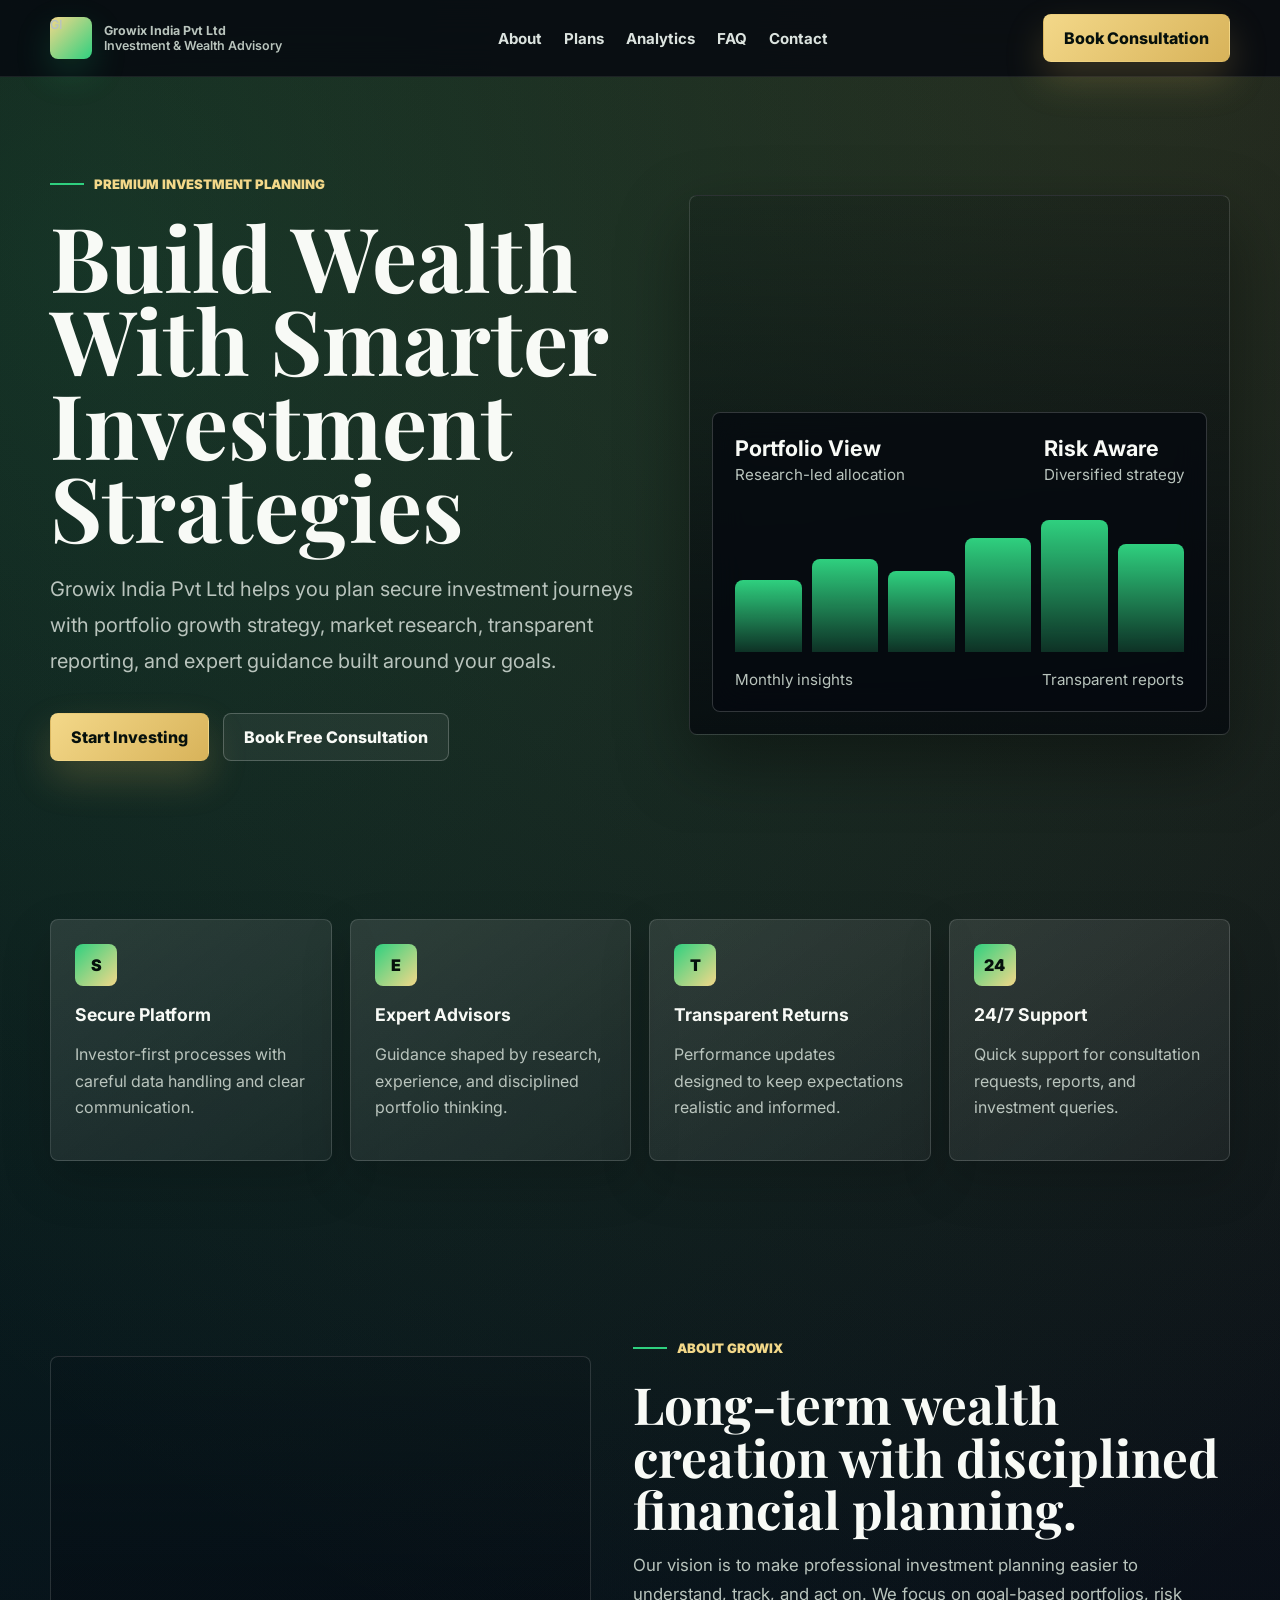
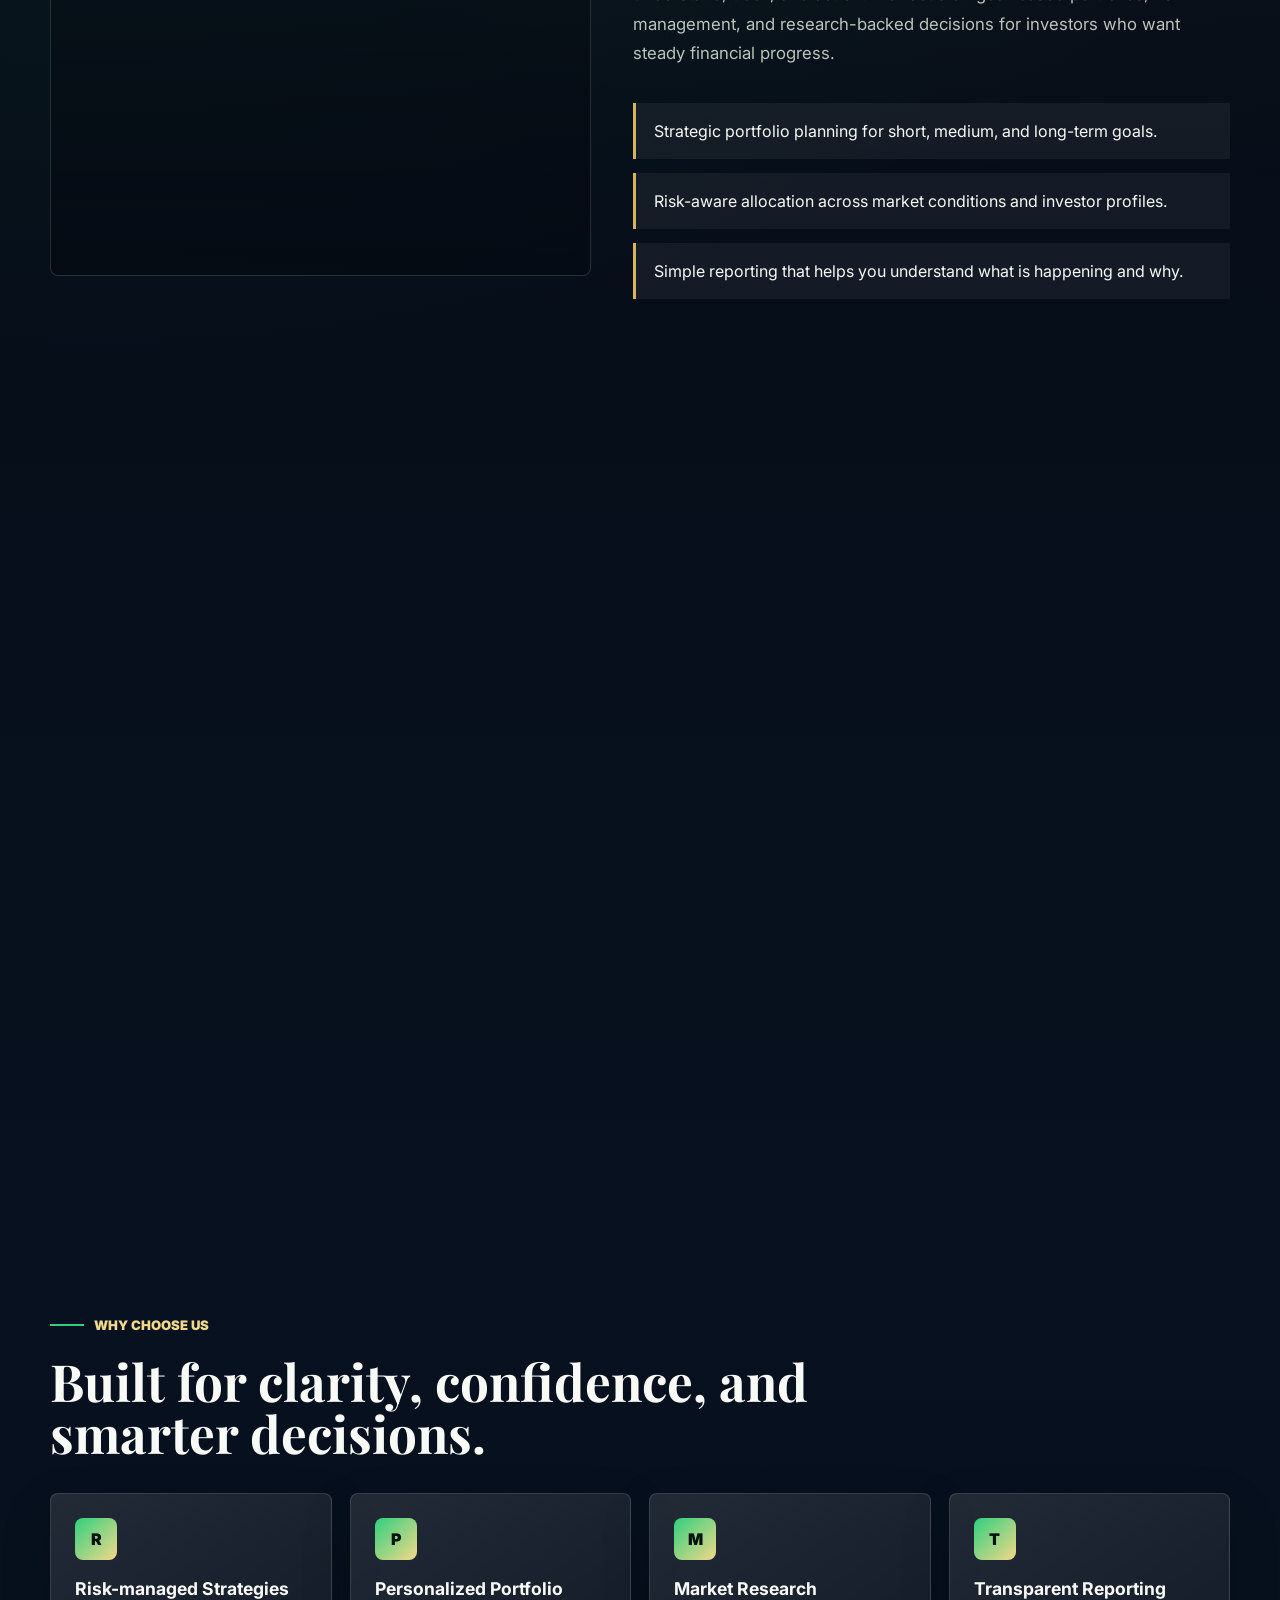
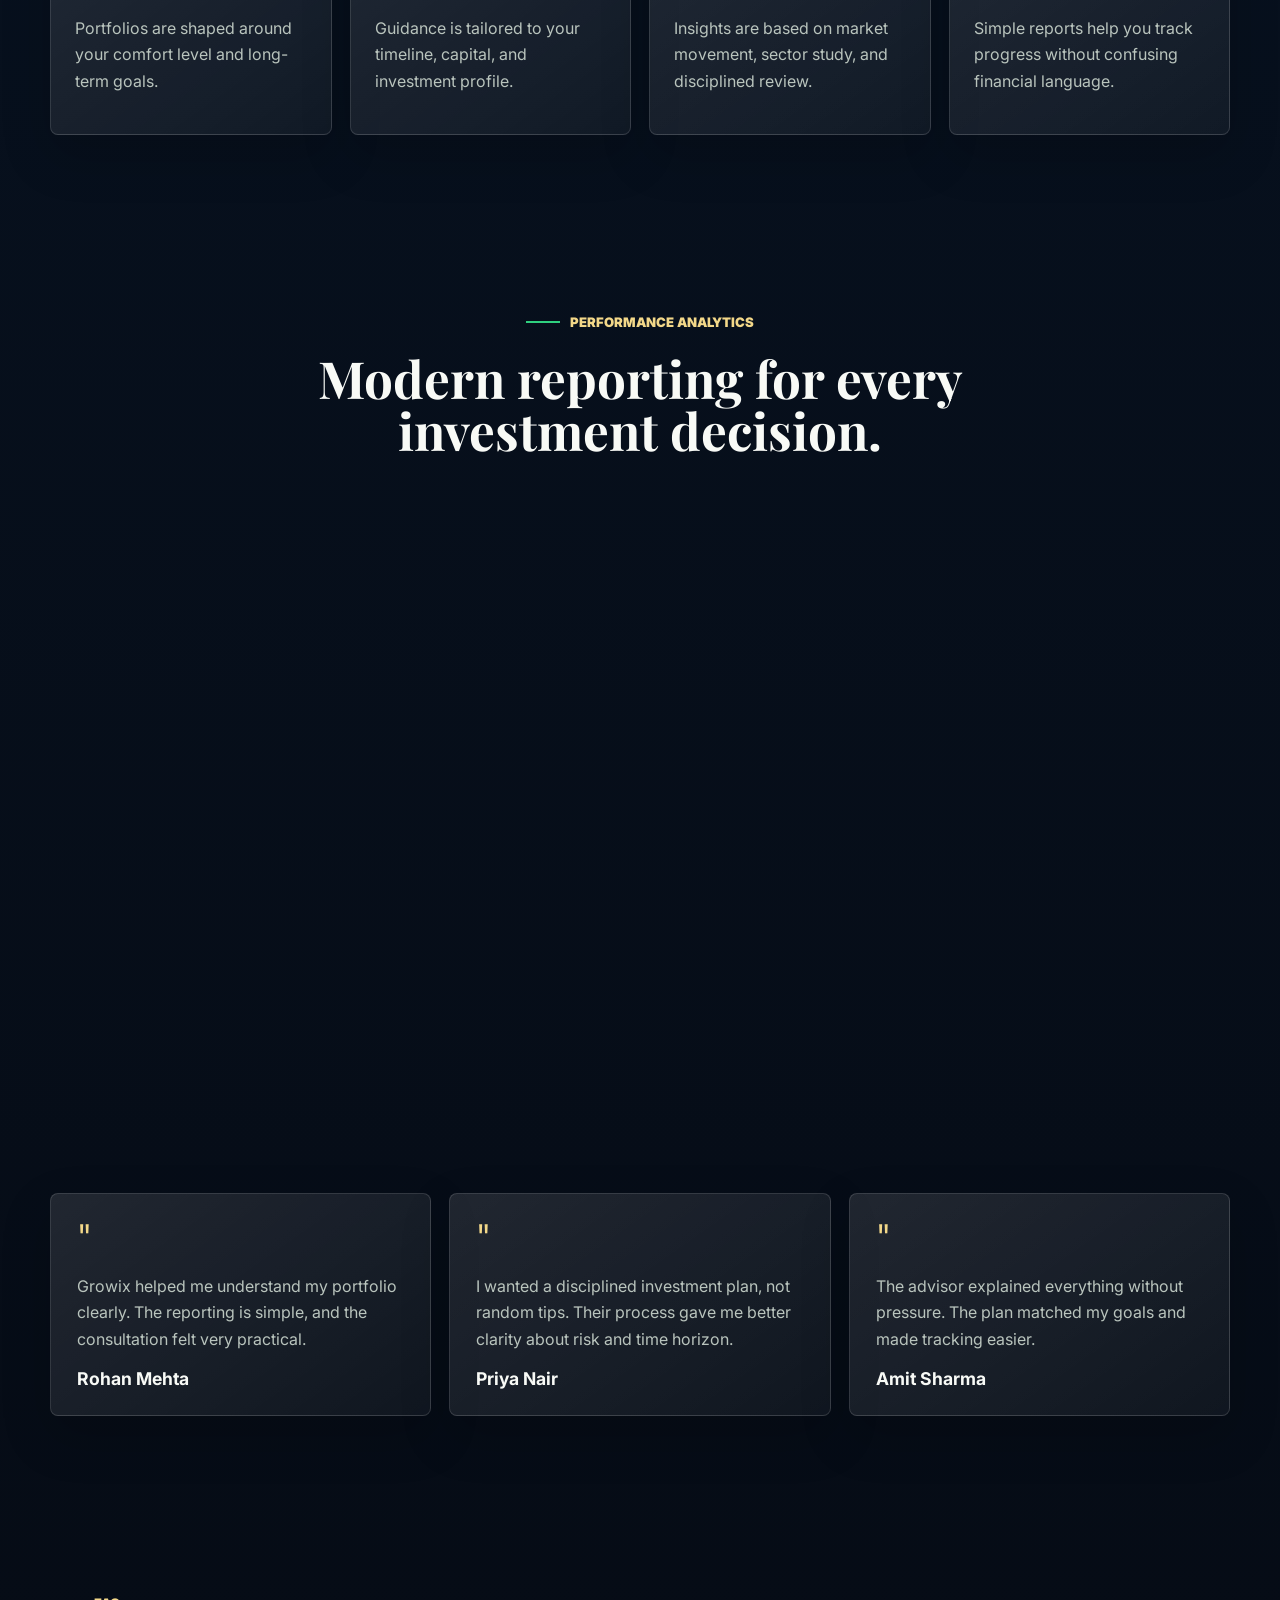
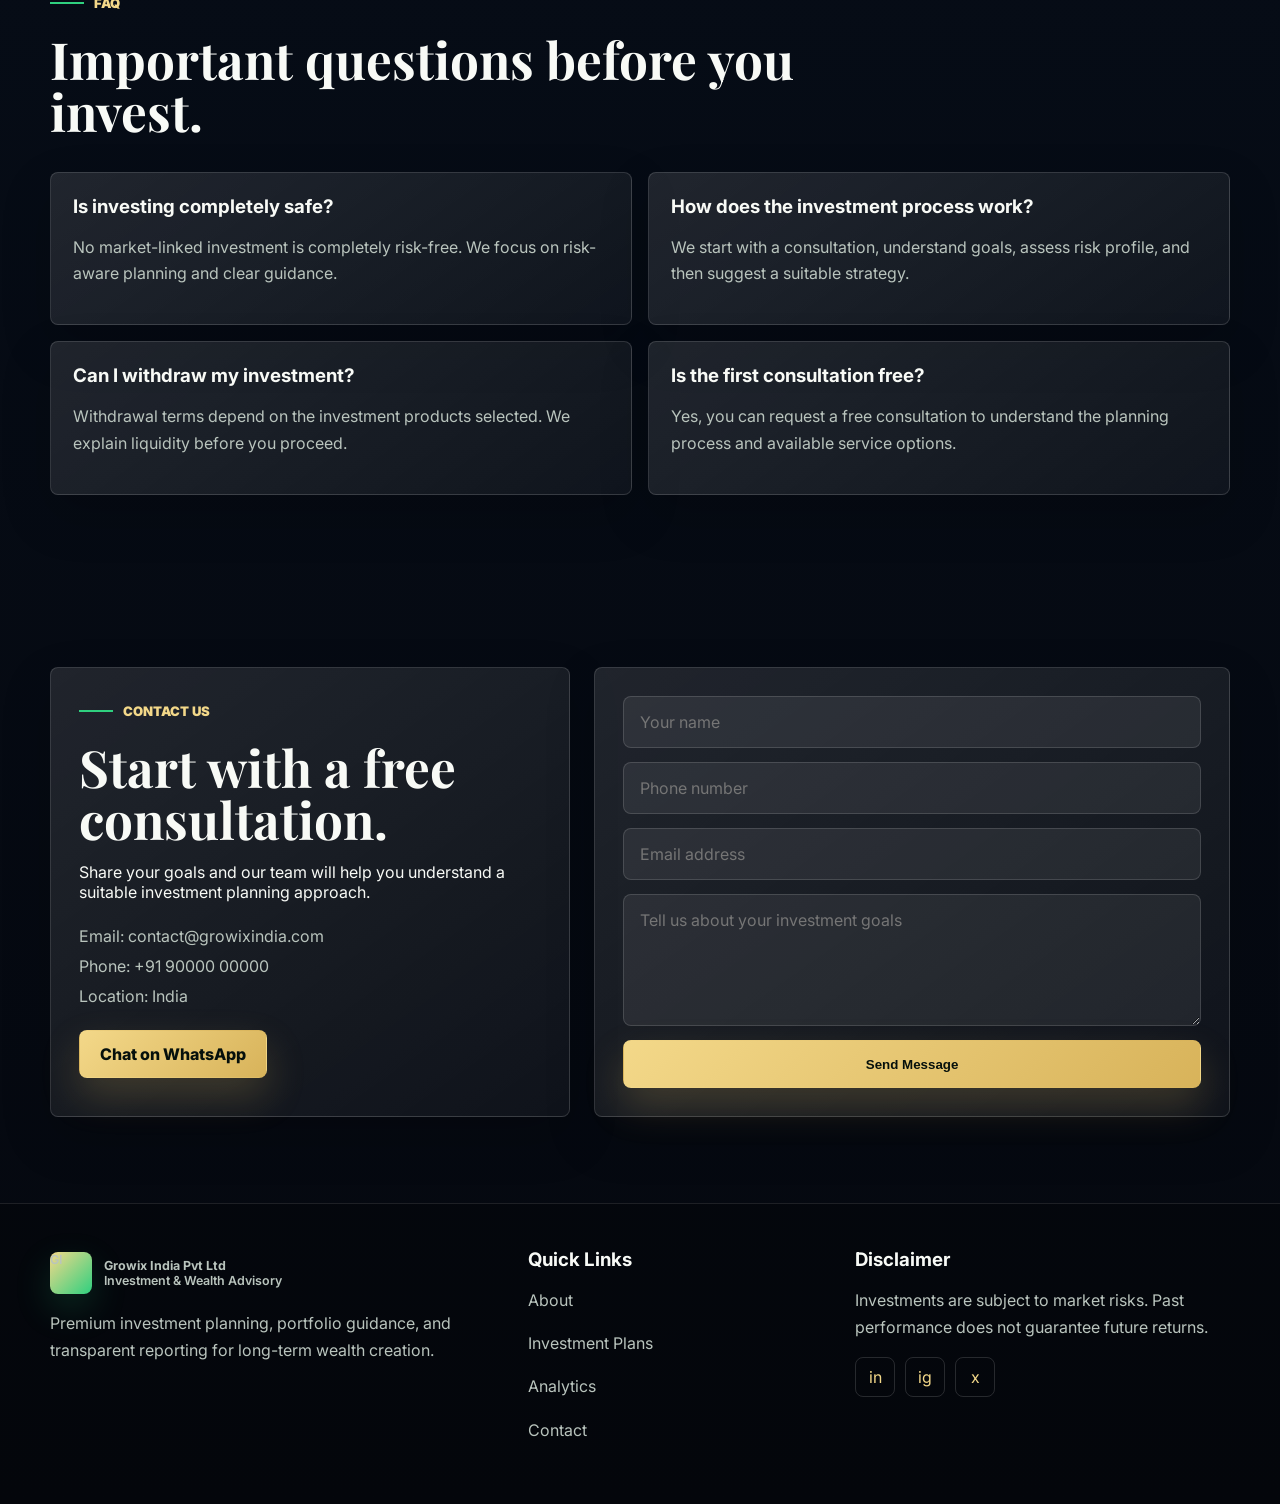
<file: index.html>
<!DOCTYPE html>
<html lang="en">
  <head>
    <meta charset="UTF-8" />
    <meta name="viewport" content="width=device-width, initial-scale=1.0" />
    <meta
      name="description"
      content="Growix India Pvt Ltd helps investors plan portfolios with research-led strategies, transparent reporting, and risk-aware guidance."
    />
    <title>Growix India Pvt Ltd | Premium Investment Strategies</title>
    <link rel="preconnect" href="https://fonts.googleapis.com" />
    <link rel="preconnect" href="https://fonts.gstatic.com" crossorigin />
    <link
      href="https://fonts.googleapis.com/css2?family=Inter:wght@400;500;600;700;800;900&family=Playfair+Display:wght@700;800&display=swap"
      rel="stylesheet"
    />
    <style>
      :root {
        color-scheme: dark;
        --ink: #05080f;
        --navy: #07111f;
        --navy-2: #0b1828;
        --panel: rgba(255, 255, 255, 0.07);
        --panel-strong: rgba(255, 255, 255, 0.11);
        --line: rgba(255, 255, 255, 0.14);
        --text: #f8faf6;
        --muted: #b9c4bd;
        --gold: #d8b35a;
        --gold-soft: #f3d889;
        --emerald: #2fd07f;
        --emerald-dark: #0d7b53;
        --danger: #ff7a7a;
        --shadow: rgba(0, 0, 0, 0.38);
      }

      * {
        box-sizing: border-box;
      }

      html {
        scroll-behavior: smooth;
      }

      body {
        margin: 0;
        font-family: Inter, system-ui, -apple-system, BlinkMacSystemFont, "Segoe UI", sans-serif;
        color: var(--text);
        background:
          radial-gradient(circle at 8% 4%, rgba(47, 208, 127, 0.18), transparent 28%),
          radial-gradient(circle at 90% 0%, rgba(216, 179, 90, 0.16), transparent 28%),
          linear-gradient(180deg, #04070d 0%, var(--navy) 45%, #05080f 100%);
      }

      a {
        color: inherit;
        text-decoration: none;
      }

      img {
        display: block;
        max-width: 100%;
      }

      .container {
        width: min(1180px, calc(100% - 36px));
        margin: 0 auto;
      }

      .topbar {
        position: sticky;
        top: 0;
        z-index: 20;
        border-bottom: 1px solid rgba(255, 255, 255, 0.08);
        background: rgba(5, 8, 15, 0.82);
        backdrop-filter: blur(18px);
      }

      .nav {
        min-height: 76px;
        display: flex;
        align-items: center;
        justify-content: space-between;
        gap: 18px;
      }

      .logo {
        display: inline-flex;
        align-items: center;
        gap: 12px;
        font-weight: 900;
      }

      .logo-mark {
        width: 42px;
        height: 42px;
        display: grid;
        place-items: center;
        border-radius: 8px;
        color: #06100c;
        background: linear-gradient(135deg, var(--gold-soft), var(--emerald));
        box-shadow: 0 14px 36px rgba(47, 208, 127, 0.18);
      }

      .logo span {
        display: block;
        color: var(--muted);
        font-size: 0.78rem;
        font-weight: 600;
      }

      .nav-links {
        display: flex;
        align-items: center;
        gap: 22px;
        color: #dce3df;
        font-size: 0.94rem;
        font-weight: 700;
      }

      .nav-links a {
        transition: color 180ms ease;
      }

      .nav-links a:hover {
        color: var(--gold-soft);
      }

      .btn {
        display: inline-flex;
        align-items: center;
        justify-content: center;
        min-height: 48px;
        padding: 0 20px;
        border: 1px solid transparent;
        border-radius: 8px;
        font-weight: 800;
        transition:
          transform 180ms ease,
          box-shadow 180ms ease,
          border-color 180ms ease,
          background 180ms ease;
      }

      .btn:hover {
        transform: translateY(-2px);
      }

      .btn-primary {
        color: #06100c;
        background: linear-gradient(135deg, var(--gold-soft), var(--gold));
        box-shadow: 0 18px 38px rgba(216, 179, 90, 0.22);
      }

      .btn-outline {
        color: var(--text);
        border-color: rgba(255, 255, 255, 0.22);
        background: rgba(255, 255, 255, 0.06);
      }

      .btn-outline:hover {
        border-color: rgba(243, 216, 137, 0.64);
      }

      .hero {
        position: relative;
        overflow: hidden;
        padding: 92px 0 72px;
      }

      .hero-grid {
        display: grid;
        grid-template-columns: 1.05fr 0.95fr;
        align-items: center;
        gap: 42px;
      }

      .eyebrow {
        display: inline-flex;
        align-items: center;
        gap: 10px;
        margin-bottom: 22px;
        color: var(--gold-soft);
        font-size: 0.82rem;
        font-weight: 900;
        letter-spacing: 0;
        text-transform: uppercase;
      }

      .eyebrow::before {
        content: "";
        width: 34px;
        height: 2px;
        background: var(--emerald);
      }

      h1,
      h2,
      h3 {
        margin: 0;
        letter-spacing: 0;
      }

      h1 {
        max-width: 720px;
        font-family: "Playfair Display", Georgia, serif;
        font-size: clamp(3.1rem, 7vw, 6.8rem);
        line-height: 0.93;
      }

      .hero p {
        max-width: 660px;
        margin: 24px 0 0;
        color: var(--muted);
        font-size: clamp(1.05rem, 2vw, 1.25rem);
        line-height: 1.8;
      }

      .hero-actions {
        display: flex;
        flex-wrap: wrap;
        gap: 14px;
        margin-top: 34px;
      }

      .hero-visual {
        position: relative;
        min-height: 540px;
        border: 1px solid var(--line);
        border-radius: 8px;
        overflow: hidden;
        background:
          linear-gradient(rgba(4, 8, 13, 0.18), rgba(4, 8, 13, 0.78)),
          url("https://images.unsplash.com/photo-1642543492481-44e81e3914a7?auto=format&fit=crop&w=1200&q=80")
            center/cover;
        box-shadow: 0 28px 70px var(--shadow);
      }

      .market-card {
        position: absolute;
        left: 22px;
        right: 22px;
        bottom: 22px;
        padding: 22px;
        border: 1px solid rgba(255, 255, 255, 0.18);
        border-radius: 8px;
        background: rgba(5, 8, 15, 0.76);
        backdrop-filter: blur(16px);
      }

      .chart {
        height: 150px;
        display: flex;
        align-items: end;
        gap: 10px;
        margin: 18px 0;
      }

      .bar {
        flex: 1;
        min-width: 14px;
        border-radius: 8px 8px 0 0;
        background: linear-gradient(180deg, var(--emerald), rgba(47, 208, 127, 0.2));
        animation: rise 900ms ease both;
      }

      .bar:nth-child(2) {
        animation-delay: 90ms;
      }

      .bar:nth-child(3) {
        animation-delay: 180ms;
      }

      .bar:nth-child(4) {
        animation-delay: 270ms;
      }

      .bar:nth-child(5) {
        animation-delay: 360ms;
      }

      .metric-row {
        display: flex;
        justify-content: space-between;
        gap: 14px;
        color: var(--muted);
        font-size: 0.95rem;
      }

      .metric-row strong {
        display: block;
        margin-bottom: 4px;
        color: var(--text);
        font-size: 1.35rem;
      }

      .section {
        padding: 86px 0;
      }

      .section-heading {
        max-width: 760px;
        margin-bottom: 34px;
      }

      .section-heading.center {
        margin-inline: auto;
        text-align: center;
      }

      h2 {
        font-family: "Playfair Display", Georgia, serif;
        font-size: clamp(2.1rem, 4vw, 4rem);
        line-height: 1.02;
      }

      .section-heading p {
        margin: 16px 0 0;
        color: var(--muted);
        font-size: 1.05rem;
        line-height: 1.75;
      }

      .badge-grid,
      .feature-grid,
      .testimonial-grid,
      .analytics-grid {
        display: grid;
        gap: 18px;
      }

      .badge-grid {
        grid-template-columns: repeat(4, 1fr);
      }

      .card {
        border: 1px solid var(--line);
        border-radius: 8px;
        background: linear-gradient(145deg, var(--panel-strong), rgba(255, 255, 255, 0.045));
        box-shadow: 0 20px 50px rgba(0, 0, 0, 0.18);
        transition:
          transform 200ms ease,
          border-color 200ms ease,
          box-shadow 200ms ease;
      }

      .card:hover {
        transform: translateY(-5px);
        border-color: rgba(216, 179, 90, 0.44);
        box-shadow: 0 24px 70px rgba(216, 179, 90, 0.12);
      }

      .badge-card {
        min-height: 138px;
        padding: 24px;
      }

      .icon {
        width: 42px;
        height: 42px;
        display: grid;
        place-items: center;
        margin-bottom: 18px;
        border-radius: 8px;
        color: #05110c;
        background: linear-gradient(135deg, var(--emerald), var(--gold-soft));
        font-weight: 900;
      }

      .badge-card h3,
      .feature-card h3,
      .plan-card h3,
      .testimonial-card h3 {
        font-size: 1.1rem;
      }

      .badge-card p,
      .feature-card p,
      .plan-card p,
      .testimonial-card p,
      .faq-item p {
        color: var(--muted);
        line-height: 1.65;
      }

      .about-grid {
        display: grid;
        grid-template-columns: 0.95fr 1.05fr;
        align-items: center;
        gap: 42px;
      }

      .about-image {
        min-height: 520px;
        border: 1px solid var(--line);
        border-radius: 8px;
        background:
          linear-gradient(rgba(5, 8, 15, 0.12), rgba(5, 8, 15, 0.56)),
          url("https://images.unsplash.com/photo-1551836022-d5d88e9218df?auto=format&fit=crop&w=1100&q=80")
            center/cover;
      }

      .about-list {
        display: grid;
        gap: 14px;
        margin-top: 28px;
      }

      .about-list div {
        padding: 18px;
        border-left: 3px solid var(--gold);
        background: rgba(255, 255, 255, 0.055);
      }

      .plans-grid {
        display: grid;
        grid-template-columns: repeat(3, 1fr);
        gap: 18px;
      }

      .plan-card {
        position: relative;
        padding: 28px;
      }

      .plan-card.featured {
        border-color: rgba(47, 208, 127, 0.42);
        background:
          linear-gradient(145deg, rgba(47, 208, 127, 0.13), rgba(255, 255, 255, 0.055));
      }

      .plan-label {
        display: inline-flex;
        margin-bottom: 18px;
        padding: 7px 10px;
        border-radius: 8px;
        color: #06100c;
        background: var(--gold-soft);
        font-size: 0.78rem;
        font-weight: 900;
      }

      .plan-card ul {
        display: grid;
        gap: 12px;
        margin: 22px 0 28px;
        padding: 0;
        list-style: none;
        color: #dce5df;
      }

      .plan-card li::before {
        content: "+";
        margin-right: 10px;
        color: var(--emerald);
        font-weight: 900;
      }

      .feature-grid {
        grid-template-columns: repeat(4, 1fr);
      }

      .feature-card {
        padding: 24px;
      }

      .analytics-grid {
        grid-template-columns: 1.1fr 0.9fr 0.9fr;
        align-items: stretch;
      }

      .analytics-card {
        padding: 26px;
      }

      .analytics-card.large {
        min-height: 330px;
      }

      .line-chart {
        position: relative;
        height: 190px;
        margin-top: 24px;
        border-left: 1px solid rgba(255, 255, 255, 0.12);
        border-bottom: 1px solid rgba(255, 255, 255, 0.12);
        background:
          linear-gradient(rgba(255, 255, 255, 0.06) 1px, transparent 1px) 0 0 / 100% 25%,
          linear-gradient(90deg, rgba(255, 255, 255, 0.04) 1px, transparent 1px) 0 0 / 20% 100%;
      }

      .line-chart svg {
        position: absolute;
        inset: 0;
        width: 100%;
        height: 100%;
      }

      .stat-number {
        margin-top: 20px;
        color: var(--gold-soft);
        font-size: 2.6rem;
        font-weight: 900;
      }

      .risk-meter {
        height: 14px;
        margin-top: 26px;
        border-radius: 999px;
        background: linear-gradient(90deg, var(--emerald) 0 55%, var(--gold) 55% 78%, var(--danger) 78%);
      }

      .testimonial-grid {
        grid-template-columns: repeat(3, 1fr);
      }

      .testimonial-card {
        padding: 26px;
      }

      .quote {
        color: var(--gold-soft);
        font-size: 2.3rem;
        line-height: 1;
      }

      .faq-grid {
        display: grid;
        grid-template-columns: 1fr 1fr;
        gap: 16px;
      }

      .faq-item {
        padding: 22px;
      }

      .contact-grid {
        display: grid;
        grid-template-columns: 0.9fr 1.1fr;
        gap: 24px;
      }

      .contact-panel,
      .form-panel {
        padding: 28px;
      }

      .contact-line {
        display: grid;
        gap: 10px;
        margin: 24px 0;
        color: var(--muted);
      }

      form {
        display: grid;
        gap: 14px;
      }

      input,
      textarea {
        width: 100%;
        border: 1px solid rgba(255, 255, 255, 0.14);
        border-radius: 8px;
        padding: 15px 16px;
        color: var(--text);
        background: rgba(255, 255, 255, 0.07);
        font: inherit;
      }

      textarea {
        min-height: 132px;
        resize: vertical;
      }

      input:focus,
      textarea:focus {
        outline: 2px solid rgba(216, 179, 90, 0.38);
        border-color: rgba(216, 179, 90, 0.58);
      }

      .footer {
        padding: 44px 0;
        border-top: 1px solid rgba(255, 255, 255, 0.1);
        background: rgba(0, 0, 0, 0.26);
      }

      .footer-grid {
        display: grid;
        grid-template-columns: 1.2fr 0.8fr 1fr;
        gap: 28px;
      }

      .footer p,
      .disclaimer {
        color: var(--muted);
        line-height: 1.7;
      }

      .socials {
        display: flex;
        gap: 10px;
        margin-top: 16px;
      }

      .socials a {
        width: 40px;
        height: 40px;
        display: grid;
        place-items: center;
        border: 1px solid var(--line);
        border-radius: 8px;
        color: var(--gold-soft);
      }

      [data-animate] {
        opacity: 0;
        transform: translateY(26px);
        transition:
          opacity 720ms ease,
          transform 720ms ease;
      }

      [data-animate].is-visible {
        opacity: 1;
        transform: translateY(0);
      }

      [data-animate="delay-2"] {
        transition-delay: 120ms;
      }

      [data-animate="delay-3"] {
        transition-delay: 220ms;
      }

      @keyframes rise {
        from {
          height: 18px;
        }
      }

      @media (max-width: 980px) {
        .nav-links {
          display: none;
        }

        .hero-grid,
        .about-grid,
        .contact-grid,
        .footer-grid {
          grid-template-columns: 1fr;
        }

        .hero-visual,
        .about-image {
          min-height: 420px;
        }

        .badge-grid,
        .feature-grid,
        .plans-grid,
        .analytics-grid,
        .testimonial-grid,
        .faq-grid {
          grid-template-columns: 1fr 1fr;
        }
      }

      @media (max-width: 640px) {
        .container {
          width: min(100% - 28px, 1180px);
        }

        .hero,
        .section {
          padding: 62px 0;
        }

        .hero-actions {
          flex-direction: column;
        }

        .btn {
          width: 100%;
        }

        .hero-visual,
        .about-image {
          min-height: 340px;
        }

        .badge-grid,
        .feature-grid,
        .plans-grid,
        .analytics-grid,
        .testimonial-grid,
        .faq-grid {
          grid-template-columns: 1fr;
        }

        .metric-row {
          flex-direction: column;
        }
      }
    </style>
  </head>
  <body>
    <header class="topbar">
      <div class="container nav">
        <a class="logo" href="#top" aria-label="Growix India Pvt Ltd home">
          <span class="logo-mark">GI</span>
          <span>
            <strong>Growix India Pvt Ltd</strong>
            <span>Investment & Wealth Advisory</span>
          </span>
        </a>
        <nav class="nav-links" aria-label="Primary navigation">
          <a href="#about">About</a>
          <a href="#plans">Plans</a>
          <a href="#analytics">Analytics</a>
          <a href="#faq">FAQ</a>
          <a href="#contact">Contact</a>
        </nav>
        <a class="btn btn-primary" href="#contact">Book Consultation</a>
      </div>
    </header>

    <main id="top">
      <section class="hero">
        <div class="container hero-grid">
          <div data-animate>
            <div class="eyebrow">Premium investment planning</div>
            <h1>Build Wealth With Smarter Investment Strategies</h1>
            <p>
              Growix India Pvt Ltd helps you plan secure investment journeys with
              portfolio growth strategy, market research, transparent reporting, and
              expert guidance built around your goals.
            </p>
            <div class="hero-actions">
              <a class="btn btn-primary" href="#plans">Start Investing</a>
              <a class="btn btn-outline" href="#contact">Book Free Consultation</a>
            </div>
          </div>

          <div class="hero-visual" data-animate="delay-1" aria-label="Investment market chart">
            <div class="market-card">
              <div class="metric-row">
                <span><strong>Portfolio View</strong>Research-led allocation</span>
                <span><strong>Risk Aware</strong>Diversified strategy</span>
              </div>
              <div class="chart" aria-hidden="true">
                <span class="bar" style="height: 48%"></span>
                <span class="bar" style="height: 62%"></span>
                <span class="bar" style="height: 54%"></span>
                <span class="bar" style="height: 76%"></span>
                <span class="bar" style="height: 88%"></span>
                <span class="bar" style="height: 72%"></span>
              </div>
              <div class="metric-row">
                <span>Monthly insights</span>
                <span>Transparent reports</span>
              </div>
            </div>
          </div>
        </div>
      </section>

      <section class="section">
        <div class="container badge-grid">
          <article class="card badge-card" data-animate>
            <div class="icon">S</div>
            <h3>Secure Platform</h3>
            <p>Investor-first processes with careful data handling and clear communication.</p>
          </article>
          <article class="card badge-card" data-animate="delay-1">
            <div class="icon">E</div>
            <h3>Expert Advisors</h3>
            <p>Guidance shaped by research, experience, and disciplined portfolio thinking.</p>
          </article>
          <article class="card badge-card" data-animate="delay-2">
            <div class="icon">T</div>
            <h3>Transparent Returns</h3>
            <p>Performance updates designed to keep expectations realistic and informed.</p>
          </article>
          <article class="card badge-card" data-animate="delay-3">
            <div class="icon">24</div>
            <h3>24/7 Support</h3>
            <p>Quick support for consultation requests, reports, and investment queries.</p>
          </article>
        </div>
      </section>

      <section class="section" id="about">
        <div class="container about-grid">
          <div class="about-image" data-animate aria-label="Finance advisory meeting"></div>
          <div data-animate="delay-1">
            <div class="section-heading">
              <div class="eyebrow">About Growix</div>
              <h2>Long-term wealth creation with disciplined financial planning.</h2>
              <p>
                Our vision is to make professional investment planning easier to
                understand, track, and act on. We focus on goal-based portfolios,
                risk management, and research-backed decisions for investors who want
                steady financial progress.
              </p>
            </div>
            <div class="about-list">
              <div>Strategic portfolio planning for short, medium, and long-term goals.</div>
              <div>Risk-aware allocation across market conditions and investor profiles.</div>
              <div>Simple reporting that helps you understand what is happening and why.</div>
            </div>
          </div>
        </div>
      </section>

      <section class="section" id="plans">
        <div class="container">
          <div class="section-heading center" data-animate>
            <div class="eyebrow">Investment plans</div>
            <h2>Choose a plan that matches your wealth journey.</h2>
            <p>
              These plans describe advisory styles and service levels. They do not
              promise guaranteed returns.
            </p>
          </div>
          <div class="plans-grid">
            <article class="card plan-card" data-animate>
              <span class="plan-label">Starter</span>
              <h3>Basic Growth Plan</h3>
              <p>For new investors who want a guided, simple entry into market-linked investing.</p>
              <ul>
                <li>Goal discovery session</li>
                <li>Basic portfolio review</li>
                <li>Monthly investment summary</li>
                <li>Email support</li>
              </ul>
              <a class="btn btn-outline" href="#contact">Request Plan</a>
            </article>
            <article class="card plan-card featured" data-animate="delay-1">
              <span class="plan-label">Popular</span>
              <h3>Balanced Wealth Plan</h3>
              <p>For investors seeking balanced growth, diversification, and periodic guidance.</p>
              <ul>
                <li>Personalized allocation map</li>
                <li>Quarterly portfolio review</li>
                <li>Risk profile monitoring</li>
                <li>Priority consultation</li>
              </ul>
              <a class="btn btn-primary" href="#contact">Start Plan</a>
            </article>
            <article class="card plan-card" data-animate="delay-2">
              <span class="plan-label">Advanced</span>
              <h3>Premium Investor Plan</h3>
              <p>For high-intent investors who want deeper research and advisory attention.</p>
              <ul>
                <li>Advanced portfolio strategy</li>
                <li>Dedicated advisor reviews</li>
                <li>Detailed market insights</li>
                <li>Custom reporting dashboard</li>
              </ul>
              <a class="btn btn-outline" href="#contact">Talk to Advisor</a>
            </article>
          </div>
        </div>
      </section>

      <section class="section">
        <div class="container">
          <div class="section-heading" data-animate>
            <div class="eyebrow">Why choose us</div>
            <h2>Built for clarity, confidence, and smarter decisions.</h2>
          </div>
          <div class="feature-grid">
            <article class="card feature-card" data-animate>
              <div class="icon">R</div>
              <h3>Risk-managed Strategies</h3>
              <p>Portfolios are shaped around your comfort level and long-term goals.</p>
            </article>
            <article class="card feature-card" data-animate="delay-1">
              <div class="icon">P</div>
              <h3>Personalized Portfolio</h3>
              <p>Guidance is tailored to your timeline, capital, and investment profile.</p>
            </article>
            <article class="card feature-card" data-animate="delay-2">
              <div class="icon">M</div>
              <h3>Market Research</h3>
              <p>Insights are based on market movement, sector study, and disciplined review.</p>
            </article>
            <article class="card feature-card" data-animate="delay-3">
              <div class="icon">T</div>
              <h3>Transparent Reporting</h3>
              <p>Simple reports help you track progress without confusing financial language.</p>
            </article>
          </div>
        </div>
      </section>

      <section class="section" id="analytics">
        <div class="container">
          <div class="section-heading center" data-animate>
            <div class="eyebrow">Performance analytics</div>
            <h2>Modern reporting for every investment decision.</h2>
          </div>
          <div class="analytics-grid">
            <article class="card analytics-card large" data-animate>
              <h3>Portfolio Growth</h3>
              <p>Visual tracking for allocation, trend movement, and progress review.</p>
              <div class="line-chart" aria-hidden="true">
                <svg viewBox="0 0 500 190" role="img">
                  <path
                    d="M12 150 C75 128 90 148 142 112 C200 72 235 112 290 78 C345 44 378 62 430 36 C458 22 480 24 494 18"
                    fill="none"
                    stroke="#2fd07f"
                    stroke-width="6"
                    stroke-linecap="round"
                  />
                  <path
                    d="M12 150 C75 128 90 148 142 112 C200 72 235 112 290 78 C345 44 378 62 430 36 C458 22 480 24 494 18 L494 190 L12 190 Z"
                    fill="rgba(47, 208, 127, 0.16)"
                  />
                </svg>
              </div>
            </article>
            <article class="card analytics-card" data-animate="delay-1">
              <h3>Monthly Insights</h3>
              <div class="stat-number"><span data-count="12">0</span>+</div>
              <p>Market observations, portfolio notes, and action points for informed decisions.</p>
            </article>
            <article class="card analytics-card" data-animate="delay-2">
              <h3>Risk Score</h3>
              <div class="stat-number"><span data-count="62">0</span></div>
              <p>Illustrative risk score for balanced investor profiles.</p>
              <div class="risk-meter" aria-hidden="true"></div>
            </article>
          </div>
        </div>
      </section>

      <section class="section">
        <div class="container">
          <div class="section-heading center" data-animate>
            <div class="eyebrow">Client stories</div>
            <h2>Trusted by investors who value structure.</h2>
          </div>
          <div class="testimonial-grid">
            <article class="card testimonial-card" data-animate>
              <div class="quote">"</div>
              <p>
                Growix helped me understand my portfolio clearly. The reporting is
                simple, and the consultation felt very practical.
              </p>
              <h3>Rohan Mehta</h3>
            </article>
            <article class="card testimonial-card" data-animate="delay-1">
              <div class="quote">"</div>
              <p>
                I wanted a disciplined investment plan, not random tips. Their process
                gave me better clarity about risk and time horizon.
              </p>
              <h3>Priya Nair</h3>
            </article>
            <article class="card testimonial-card" data-animate="delay-2">
              <div class="quote">"</div>
              <p>
                The advisor explained everything without pressure. The plan matched my
                goals and made tracking easier.
              </p>
              <h3>Amit Sharma</h3>
            </article>
          </div>
        </div>
      </section>

      <section class="section" id="faq">
        <div class="container">
          <div class="section-heading" data-animate>
            <div class="eyebrow">FAQ</div>
            <h2>Important questions before you invest.</h2>
          </div>
          <div class="faq-grid">
            <article class="card faq-item" data-animate>
              <h3>Is investing completely safe?</h3>
              <p>No market-linked investment is completely risk-free. We focus on risk-aware planning and clear guidance.</p>
            </article>
            <article class="card faq-item" data-animate="delay-1">
              <h3>How does the investment process work?</h3>
              <p>We start with a consultation, understand goals, assess risk profile, and then suggest a suitable strategy.</p>
            </article>
            <article class="card faq-item" data-animate="delay-2">
              <h3>Can I withdraw my investment?</h3>
              <p>Withdrawal terms depend on the investment products selected. We explain liquidity before you proceed.</p>
            </article>
            <article class="card faq-item" data-animate="delay-3">
              <h3>Is the first consultation free?</h3>
              <p>Yes, you can request a free consultation to understand the planning process and available service options.</p>
            </article>
          </div>
        </div>
      </section>

      <section class="section" id="contact">
        <div class="container contact-grid">
          <div class="card contact-panel" data-animate>
            <div class="eyebrow">Contact us</div>
            <h2>Start with a free consultation.</h2>
            <p>
              Share your goals and our team will help you understand a suitable
              investment planning approach.
            </p>
            <div class="contact-line">
              <span>Email: contact@growixindia.com</span>
              <span>Phone: +91 90000 00000</span>
              <span>Location: India</span>
            </div>
            <a class="btn btn-primary" href="https://wa.me/919000000000">Chat on WhatsApp</a>
          </div>

          <div class="card form-panel" data-animate="delay-1">
            <form id="consultationForm">
              <input type="text" name="name" placeholder="Your name" aria-label="Your name" />
              <input type="tel" name="phone" placeholder="Phone number" aria-label="Phone number" />
              <input type="email" name="email" placeholder="Email address" aria-label="Email address" />
              <textarea name="message" placeholder="Tell us about your investment goals" aria-label="Message"></textarea>
              <button class="btn btn-primary" type="submit">Send Message</button>
            </form>
          </div>
        </div>
      </section>
    </main>

    <footer class="footer">
      <div class="container footer-grid">
        <div>
          <a class="logo" href="#top">
            <span class="logo-mark">GI</span>
            <span>
              <strong>Growix India Pvt Ltd</strong>
              <span>Investment & Wealth Advisory</span>
            </span>
          </a>
          <p>
            Premium investment planning, portfolio guidance, and transparent reporting
            for long-term wealth creation.
          </p>
        </div>
        <div>
          <h3>Quick Links</h3>
          <p><a href="#about">About</a></p>
          <p><a href="#plans">Investment Plans</a></p>
          <p><a href="#analytics">Analytics</a></p>
          <p><a href="#contact">Contact</a></p>
        </div>
        <div>
          <h3>Disclaimer</h3>
          <p class="disclaimer">
            Investments are subject to market risks. Past performance does not
            guarantee future returns.
          </p>
          <div class="socials" aria-label="Social links">
            <a href="#" aria-label="LinkedIn">in</a>
            <a href="#" aria-label="Instagram">ig</a>
            <a href="#" aria-label="Twitter">x</a>
          </div>
        </div>
      </div>
    </footer>
    <script>
      const animatedItems = document.querySelectorAll("[data-animate]");
      const counters = document.querySelectorAll("[data-count]");

      const revealObserver = new IntersectionObserver(
        (entries) => {
          entries.forEach((entry) => {
            if (!entry.isIntersecting) return;

            entry.target.classList.add("is-visible");
            revealObserver.unobserve(entry.target);
          });
        },
        { threshold: 0.16 }
      );

      animatedItems.forEach((item) => revealObserver.observe(item));

      const counterObserver = new IntersectionObserver(
        (entries) => {
          entries.forEach((entry) => {
            if (!entry.isIntersecting) return;

            const counter = entry.target;
            const target = Number(counter.dataset.count);
            const duration = 900;
            const start = performance.now();

            const update = (time) => {
              const progress = Math.min((time - start) / duration, 1);
              counter.textContent = Math.round(target * progress);

              if (progress < 1) requestAnimationFrame(update);
            };

            requestAnimationFrame(update);
            counterObserver.unobserve(counter);
          });
        },
        { threshold: 0.8 }
      );

      counters.forEach((counter) => counterObserver.observe(counter));

      document.getElementById("consultationForm").addEventListener("submit", (event) => {
        event.preventDefault();

        const form = event.currentTarget;
        const data = new FormData(form);
        const subject = encodeURIComponent("Growix India consultation request");
        const body = encodeURIComponent(
          `Name: ${data.get("name") || ""}\nPhone: ${data.get("phone") || ""}\nEmail: ${
            data.get("email") || ""
          }\n\nMessage:\n${data.get("message") || ""}`
        );

        window.location.href = `mailto:contact@growixindia.com?subject=${subject}&body=${body}`;
      });
    </script>
  </body>
</html>
</file>
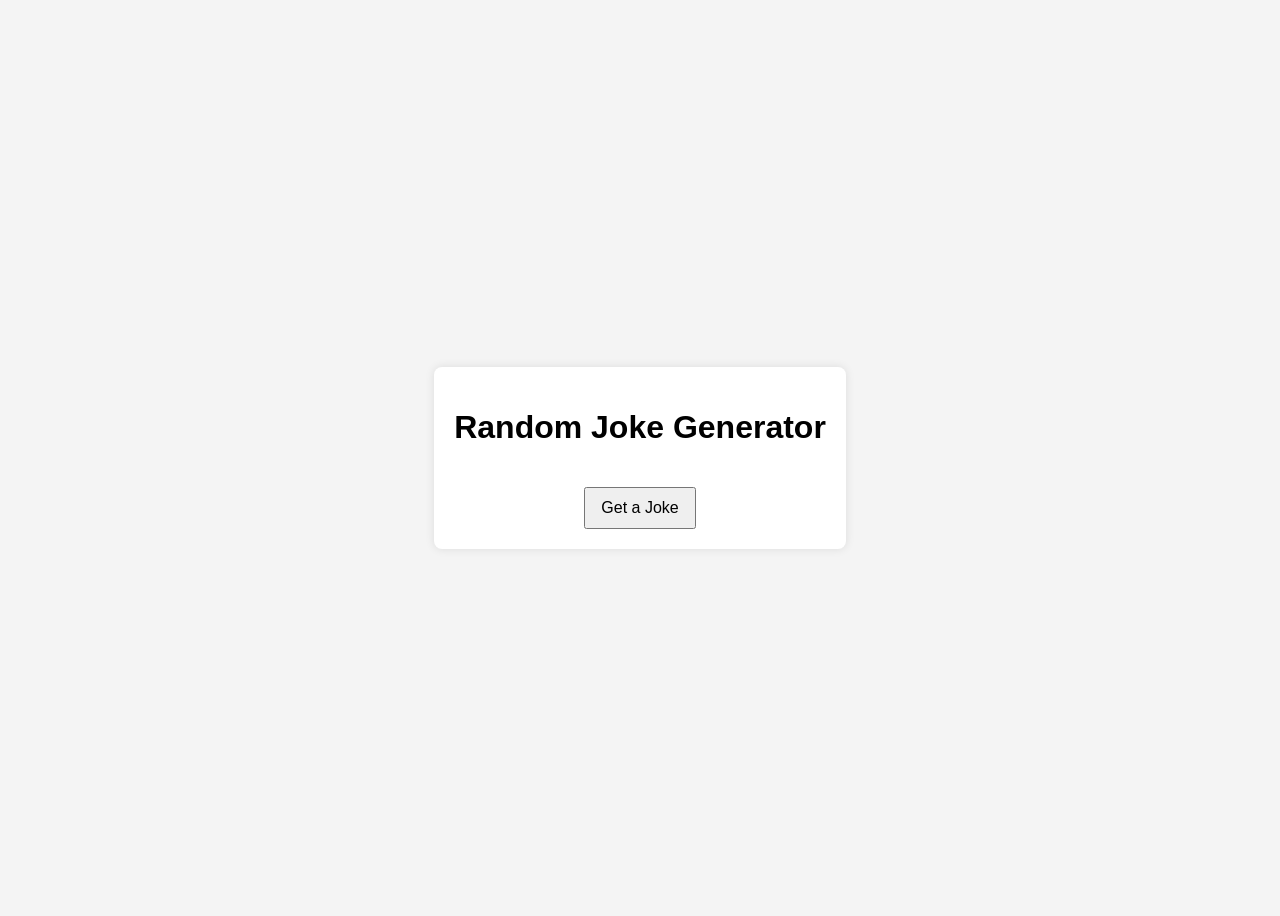
<file: joke-generator.html>
<!DOCTYPE html>
<html lang="en">
<head>
    <meta charset="UTF-8">
    <meta name="viewport" content="width=device-width, initial-scale=1.0">
    <title>Random Joke Generator</title>
    <style>
        body {
            font-family: Arial, sans-serif;
            display: flex;
            justify-content: center;
            align-items: center;
            height: 100vh;
            background-color: #f4f4f4;
        }
        .joke-container {
            text-align: center;
            background: white;
            padding: 20px;
            border-radius: 8px;
            box-shadow: 0 0 10px rgba(0, 0, 0, 0.1);
        }
        button {
            margin-top: 20px;
            padding: 10px 15px;
            font-size: 16px;
        }
    </style>
</head>
<body>
    <div class="joke-container">
        <h1>Random Joke Generator</h1>
        <p id="joke"></p>
        <button onclick="getJoke()">Get a Joke</button>
    </div>
    <script>
        async function getJoke() {
            const response = await fetch('https://v2.jokeapi.dev/joke/Any');
            const data = await response.json();
            const jokeElement = document.getElementById('joke');

            if (data.joke) {
                jokeElement.innerText = data.joke;
            } else {
                jokeElement.innerText = `${data.setup} - ${data.delivery}`;
            }
        }
    </script>
</body>
</html>
</file>
